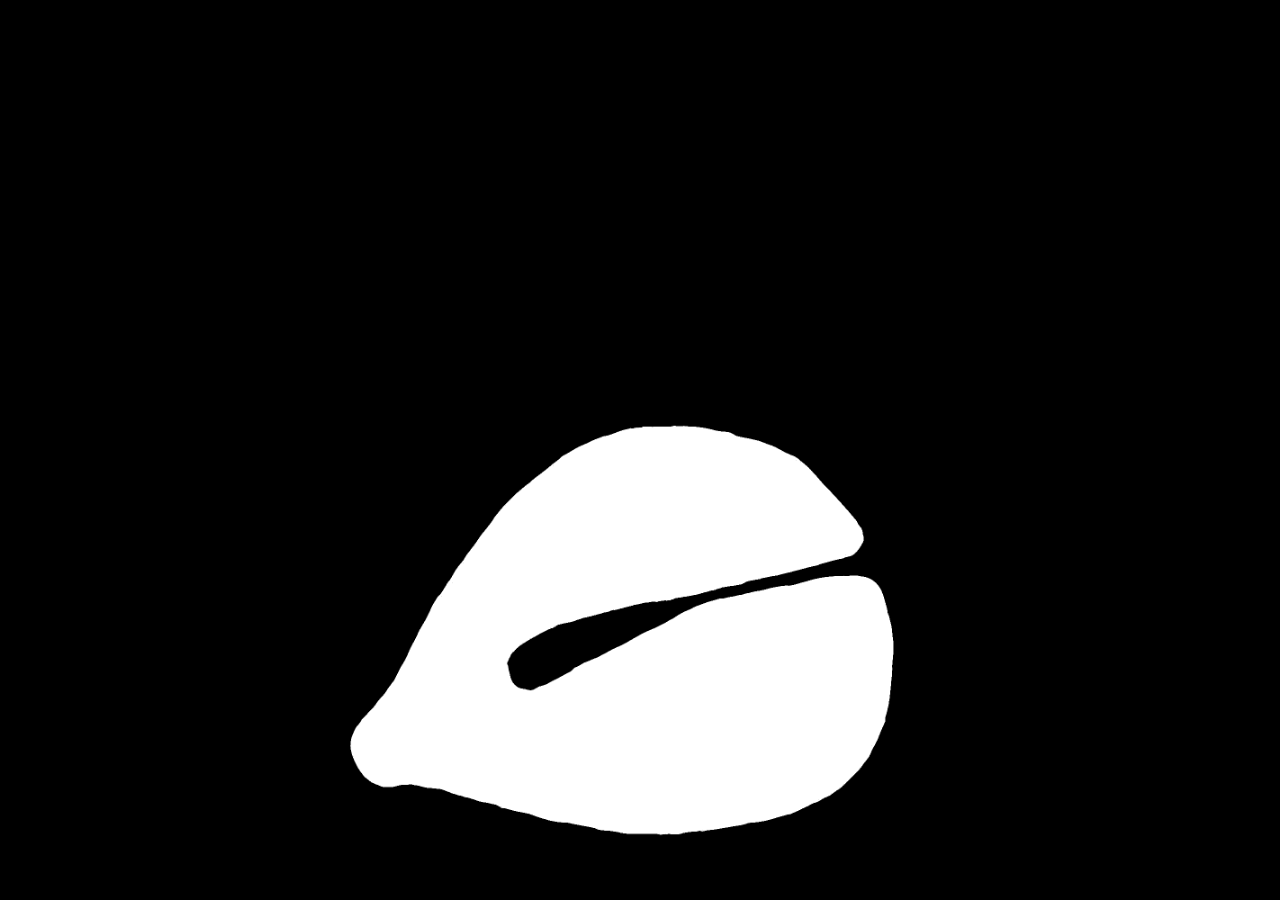
<file: electronic-woodfish/index.html>
<!DOCTYPE html>
<html lang="en">
  <head>
    <meta charset="UTF-8" />
    <meta http-equiv="X-UA-Compatible" content="IE=edge" />
    <meta name="viewport" content="user-scalable=no" />
    <title>电子木鱼</title>
  </head>
  <style>
    :root {
      --slide-length: 300px;
      --slide-length-negative: -300px;
      --text-bubble-area-height: 360px;
    }

    body {
      margin: 0;
      padding: 0;
      color: #ffffff;
    }

    .main {
      display: flex;
      flex-direction: column;
      justify-content: center;
      align-items: center;
      width: 100%;
      height: 100vh;
      background-color: #000;
      user-select: none;
    }

    .wooden-fish {
      width: 80%;
      max-height: 60%;
      object-fit: contain;
      transition: all 0.1s;
    }

    .wooden-fish.active {
      transform: scale(0.97);
    }

    .text-bubble-area {
      display: flex;
      justify-content: flex-end;
      align-items: flex-end;
      width: 50%;
      height: var(--text-bubble-area-height);
      font-size: 64px;
      overflow: hidden;
    }

    .text-bubble-area > span {
      animation: slide ease-out 2s;
      transform: translateY(100%);
    }

    @keyframes slide {
      0% {
        transform: translateY(0%);
        opacity: 1;
      }

      100% {
        opacity: 0;
        transform: translateY(var(--slide-length-negative));
      }
    }
  </style>

  <script>
    const soundManager = {
      baseURL: './lib/assets/',
      ctx: new (window.AudioContext || window.webkitAudioContext)(),
      sources: {
        woodfish: {
          volume: 1,
          fileNames: ['woodfish.mp3'],
          buffers: [],
        },
      },
      preload() {
        const allFilePromises = [];
        function checkStatus(response) {
          if (response.status >= 200 && response.status < 300) {
            return response;
          }
          const customError = new Error(response.statusText);
          customError.response = response;
          throw customError;
        }
        const types = Object.keys(this.sources);
        types.forEach((type) => {
          const source = this.sources[type];
          const { fileNames } = source;
          const filePromises = [];
          fileNames.forEach((fileName) => {
            const fileURL = this.baseURL + fileName;
            // Promise will resolve with decoded audio buffer.
            const promise = fetch(fileURL)
              .then(checkStatus)
              .then((response) => response.arrayBuffer())
              .then(
                (data) =>
                  new Promise((resolve) => {
                    this.ctx.decodeAudioData(data, resolve);
                  })
              );

            filePromises.push(promise);
            allFilePromises.push(promise);
          });

          Promise.all(filePromises).then((buffers) => {
            source.buffers = buffers;
          });
        });

        return Promise.all(allFilePromises);
      },
      playSound(type) {
        const source = this.sources[type];
        if (!source) {
          throw new Error(`Sound of type "${type}" doesn't exist.`);
        }
        const initialVolume = source.volume;
        const gainNode = this.ctx.createGain();
        gainNode.gain.value = initialVolume;

        const bufferSource = this.ctx.createBufferSource();
        bufferSource.buffer = source.buffers[0];
        bufferSource.connect(gainNode);
        gainNode.connect(this.ctx.destination);
        bufferSource.start(0);
      },
    };
    soundManager.preload();
  </script>
  <body>
    <!-- 文字区域 -->
    <main class="main">
      <section id="text-bubble" class="text-bubble-area">
        <span> 欢迎施主 </span>
      </section>
      <img
        id="wooden-fish"
        class="wooden-fish"
        src="[data-uri]"
        alt="木鱼"
      />
    </main>

    <script>
      const woodenFishElement = document.getElementById('wooden-fish');
      const textBubbleElement = document.getElementById('text-bubble');

      woodenFishElement.oncontextmenu = (e) => e.preventDefault();

      const knock = (event) => {
        if (event instanceof TouchEvent) {
          event.preventDefault();
        }
        const txtNode = document.createElement('span');
        soundManager.playSound('woodfish');
        txtNode.innerHTML = '功德 + 1';
        textBubbleElement.innerHTML = '';
        textBubbleElement.append(txtNode);
        woodenFishElement.classList.add('active');
      }

      const endKnock = () => {
        woodenFishElement.classList.remove('active');
      }

      woodenFishElement.onmousedown = knock;
      woodenFishElement.onmouseup = endKnock;

      woodenFishElement.ontouchstart = knock;
      woodenFishElement.ontouchend = endKnock;
    </script>
  </body>
</html>
</file>
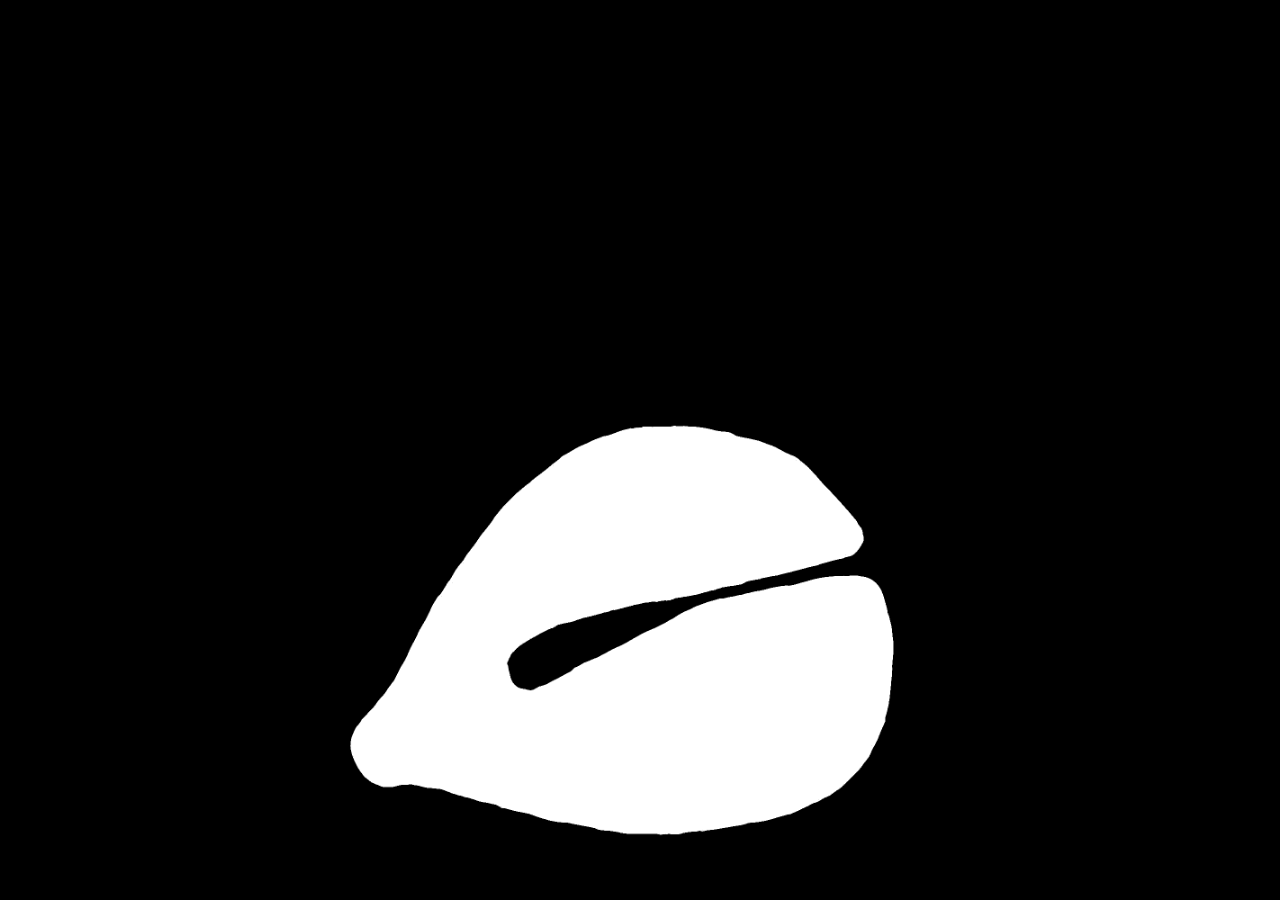
<file: 抖音电子木鱼/index.html>
<!DOCTYPE html>
<html lang="en">
  <head>
    <meta charset="UTF-8" />
    <meta http-equiv="X-UA-Compatible" content="IE=edge" />
    <meta name="viewport" content="user-scalable=no" />
    <title>电子木鱼</title>
  </head>
  <style>
    body {
      margin: 0;
      padding: 0;
      color: #ffffff;

      --slide-length: 300px;
      --slide-length-negative: -300px;
      --text-bubble-area-height: 360px;
    }
    .main {
      display: flex;
      flex-direction: column;
      justify-content: center;
      align-items: center;
      width: 100%;
      height: 100vh;
      background-color: #000;
    }
    .wooden-fish {
      width: 80%;
      max-height: 60%;
      object-fit: contain;
      user-select: none;
      transition: all 0.1s;
    }
    .wooden-fish:active {
      transform: scale(0.97);
    }
    .text-bubble-area {
      display: flex;
      justify-content: flex-end;
      align-items: flex-end;
      width: 50%;
      height: var(--text-bubble-area-height);
      font-size: 64px;
      overflow: hidden;
    }
    .text-bubble-area > span {
      animation: slide ease-out 2s;
      transform: translateY(100%);
    }
    @keyframes slide {
      0% {
        transform: translateY(0%);
        opacity: 1;
      }
      100% {
        opacity: 0;
        transform: translateY(var(--slide-length-negative));
      }
    }
  </style>
  <body>
    <!-- 文字区域 -->
    <main class="main">
      <section id="text-bubble" class="text-bubble-area">
        <span> 欢迎施主 </span>
      </section>
      <img
        id="wooden-fish"
        class="wooden-fish"
        src="[data-uri]"
        alt="木鱼"
        oncontextmenu="return false"
      />
    </main>

    <script>
      const woodenFishElement = document.getElementById('wooden-fish');
      const textBubbleElement = document.getElementById('text-bubble');
      
      woodenFishElement.onmousedown = () => {
        const txtNode = document.createElement('span');
        txtNode.innerHTML = '功德 + 1';

        textBubbleElement.innerHTML = ''; // 清空子节点
        textBubbleElement.append(txtNode);
      };
    </script>
  </body>
</html>
</file>
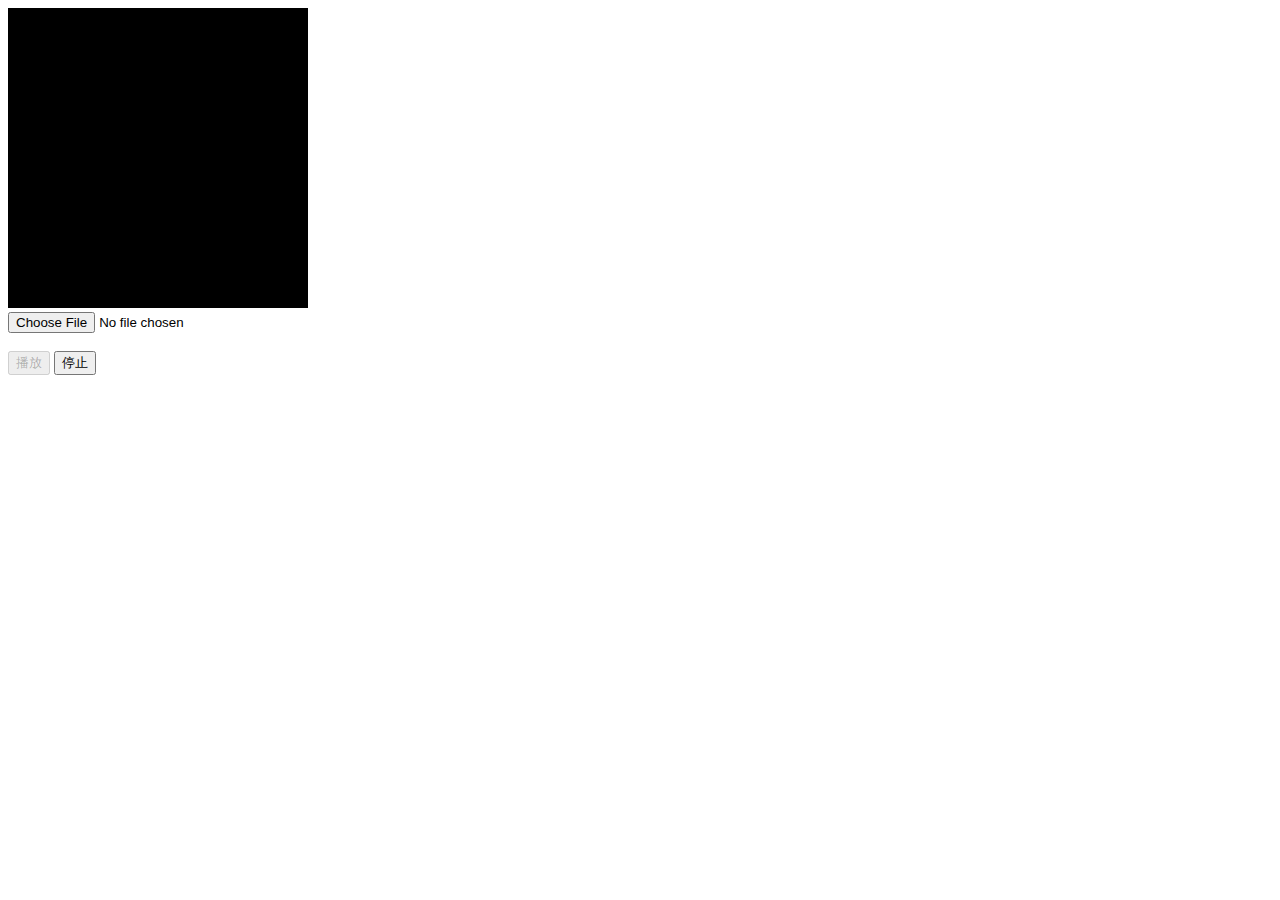
<file: character-dance/视频变代码跳舞.html>
<!DOCTYPE html>
<html lang="en">

<head>
  <meta charset="UTF-8">
  <meta http-equiv="X-UA-Compatible" content="IE=edge">
  <meta name="viewport" content="width=device-width, initial-scale=1.0">
  <title>字符动画舞</title>
  <style>
    #txtRef {
      font-size: 12px;
      letter-spacing: 4px;
      font-family: simsun;
      transform-origin: top left;
      transform: scale(1);
      line-height: 0;
    }
    #txtRef > p {
      margin: 0;
      line-height: 10px;
    }
  </style>
</head>

<body>
  <video id="videoRef" preload controls type="video/mp4" style="display: none;"></video>
  <canvas id="canvasRef" width="300" height="300"></canvas>

  <!-- 选项配置区 -->
  <section>
    <input id="selectFileRef" onchange="uploadFile(event)" type="file" accept=".mp4,.jpg,.png" />
    <br /><br />
    <button id="playBtn" onclick="play()" disabled="true">播放</button>
    <button onclick="pause()">停止</button>
  </section>

  <!-- 字符舞动区 -->
  <main id="txtRef"></main>
</body>
<script>
  const videoRef = document.querySelector('#videoRef');
  const canvasRef = document.querySelector('#canvasRef');
  const txtRef = document.querySelector('#txtRef');

  // 画布大小
  const CANVAS_SIZE = 300;

  const ctx = canvasRef.getContext('2d');

  window.onload = () => {
    ctx.fillRect(0, 0, CANVAS_SIZE, CANVAS_SIZE);
    videoRef.addEventListener('play', timerCallback)
  }

  function uploadFile(event) {
    URL.revokeObjectURL(videoRef.src);
    const file = event.target.files[0];
    if (/^image\/*/.test(file.type)) {
      document.querySelector('#playBtn').disabled = true;
      const reader = new FileReader();
      reader.readAsDataURL(file);
      reader.onload = function (event) {
        const img = new Image(); // 储存图片信息
        img.src = reader.result;
        img.onload = initImage.bind(this, img);
      }
    } else if (/^video\/*/.test(file.type)) {
      videoRef.src = URL.createObjectURL(file);
      videoRef.oncanplay = (event) => {
        document.querySelector('#playBtn').disabled = false;
        computeFrame();
      }
    }
  }

  function initImage(img) {
    const rate = img.width / img.height;
    canvasRef.width = img.width = rate > 1 ? CANVAS_SIZE : Math.round(CANVAS_SIZE * rate);
    canvasRef.height = img.height = rate > 1 ? Math.round(CANVAS_SIZE / rate) : CANVAS_SIZE;
    setTimeout(() => {
      ctx.drawImage(img, 0, 0, img.width, img.height);
      const imgData = ctx.getImageData(0, 0, img.width, img.height);
      renderChartsByImageData(imgData, img.width, img.height);
    }, 0)
  }

  /** 获取灰度值 */
  function getGray(r, g, b) {
    return 0.299 * r + 0.578 * g + 0.114 * b;
  }

  /** 根据灰度值获取符号 */
  function getTextByGray(g) {
    const strArray = ['.', ',', ':', ';', '=', 'c', '*', '+', 'm', '%', '$', '#', '@'];
    const spacing = +(255 / strArray.length).toFixed();
    const targetNum = strArray.findIndex((char, index) => {
      if (g >= index * spacing && g <= (index + 1) * spacing) {
        return true;
      }
    })
    return strArray.at(-targetNum - 1)
  }

  function timerCallback() {
    if (videoRef.paused || videoRef.ended) return;
    computeFrame();
    setTimeout(function () {
      timerCallback();
    }, 20);
  }

  /** 视频映射画布，渲染字符 */
  function computeFrame() {
    const rate = videoRef.videoWidth / videoRef.videoHeight;
    canvasRef.width = rate > 1 ? CANVAS_SIZE : Math.round(CANVAS_SIZE * rate);
    canvasRef.height = rate > 1 ? Math.round(CANVAS_SIZE / rate) : CANVAS_SIZE;
    const { width, height } = canvasRef;
    ctx.drawImage(videoRef, 0, 0, width, height);
    const imgData = ctx.getImageData(0, 0, width, height);
    renderChartsByImageData(imgData, width, height);
  }

  function renderChartsByImageData(imgData, width, height) {
    html = '';
    // 2为精度
    for (let i = 0; i < height; i = i + 2) {
      let p = '<p>';
      for (let j = 0; j < width; j = j + 2) {
        const curPoint = (i * width + j) * 4; // ×4是因为，1为r，2为g，3为b，4为a，四个是一组rgba值
        const [r, g, b] = imgData.data.slice(curPoint, curPoint + 3);
        const gray = getGray(r, g, b); // 计算灰度值
        // const color = `rgb(${r},${g},${b})`; // 保存像素点rgb值
        p += getTextByGray(gray);
      }
      p += '</p>';
      html += p;
    }
    txtRef.innerHTML = html;
  }

  function play() {
    videoRef.play();
    document.querySelector('#selectFileRef').disabled = true;
  }

  function pause() {
    videoRef.pause();
    document.querySelector('#selectFileRef').disabled = false;
  }

</script>

</html>
</file>
